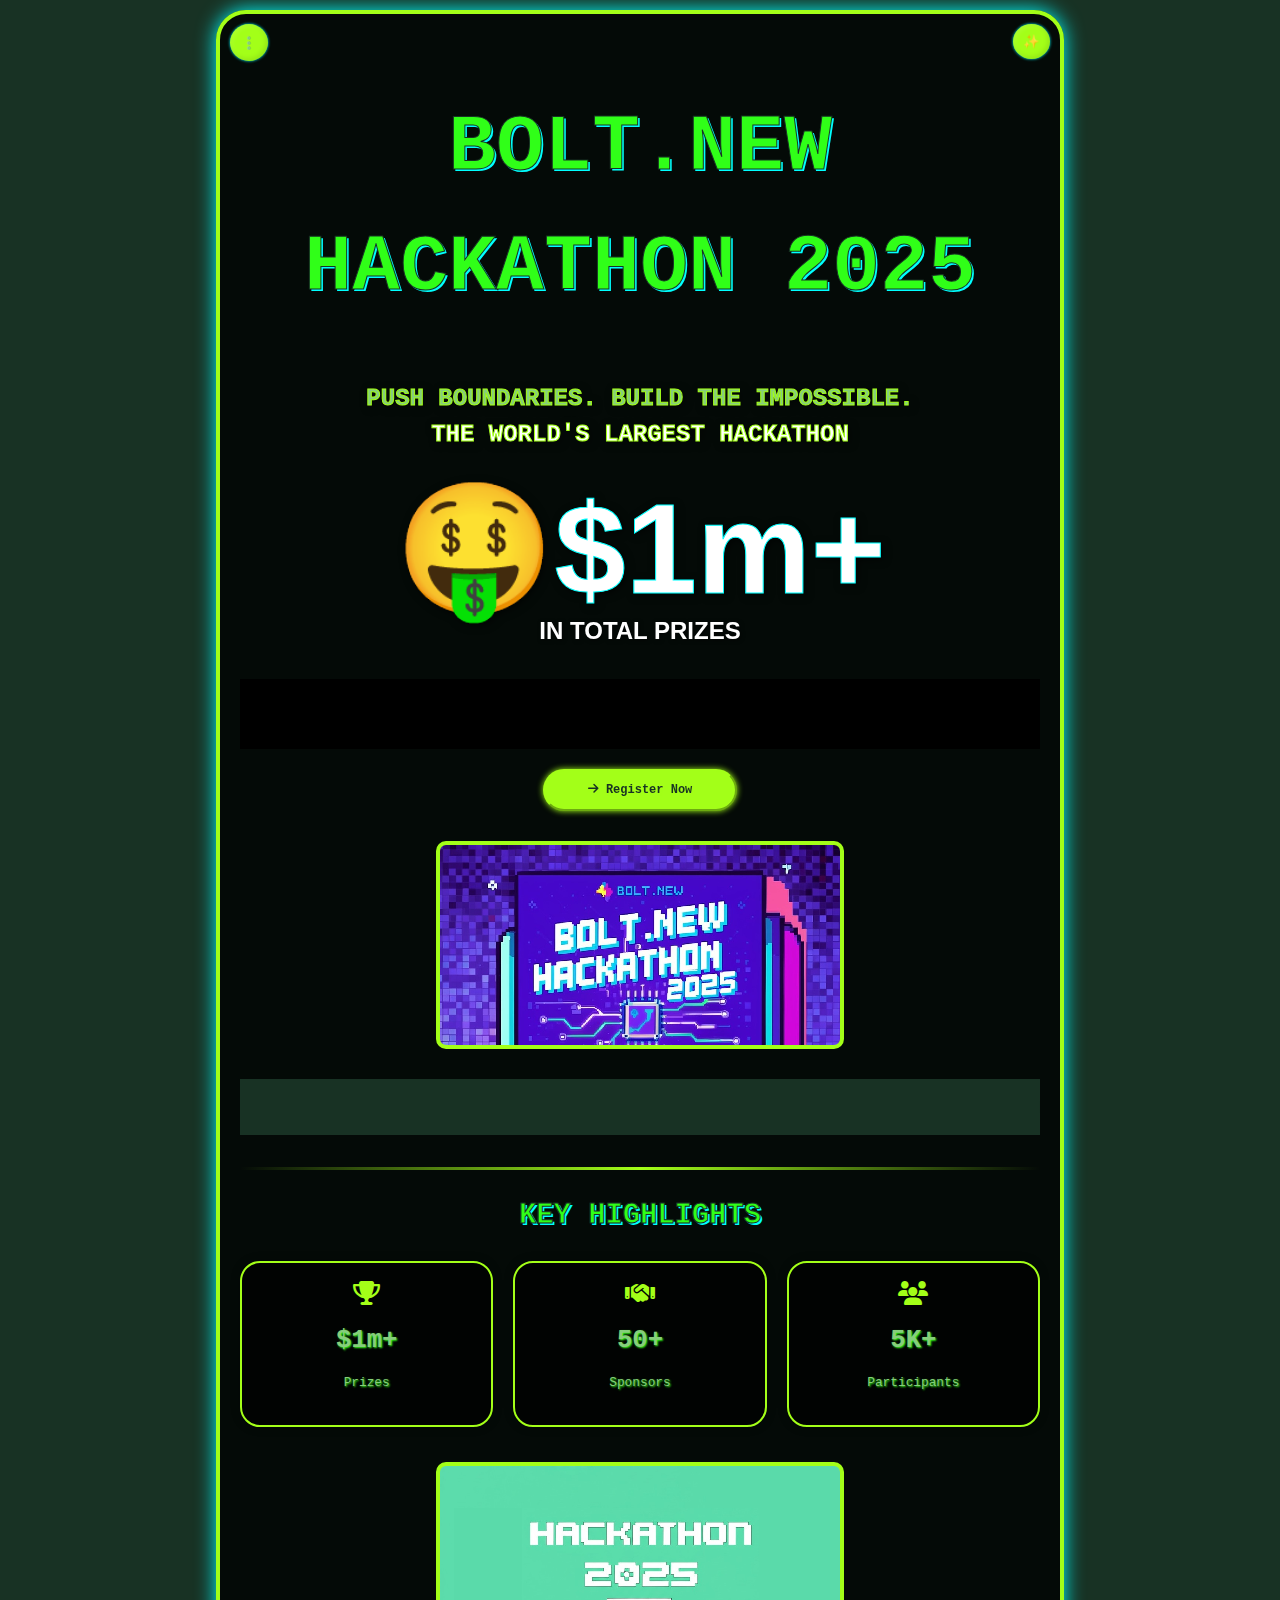
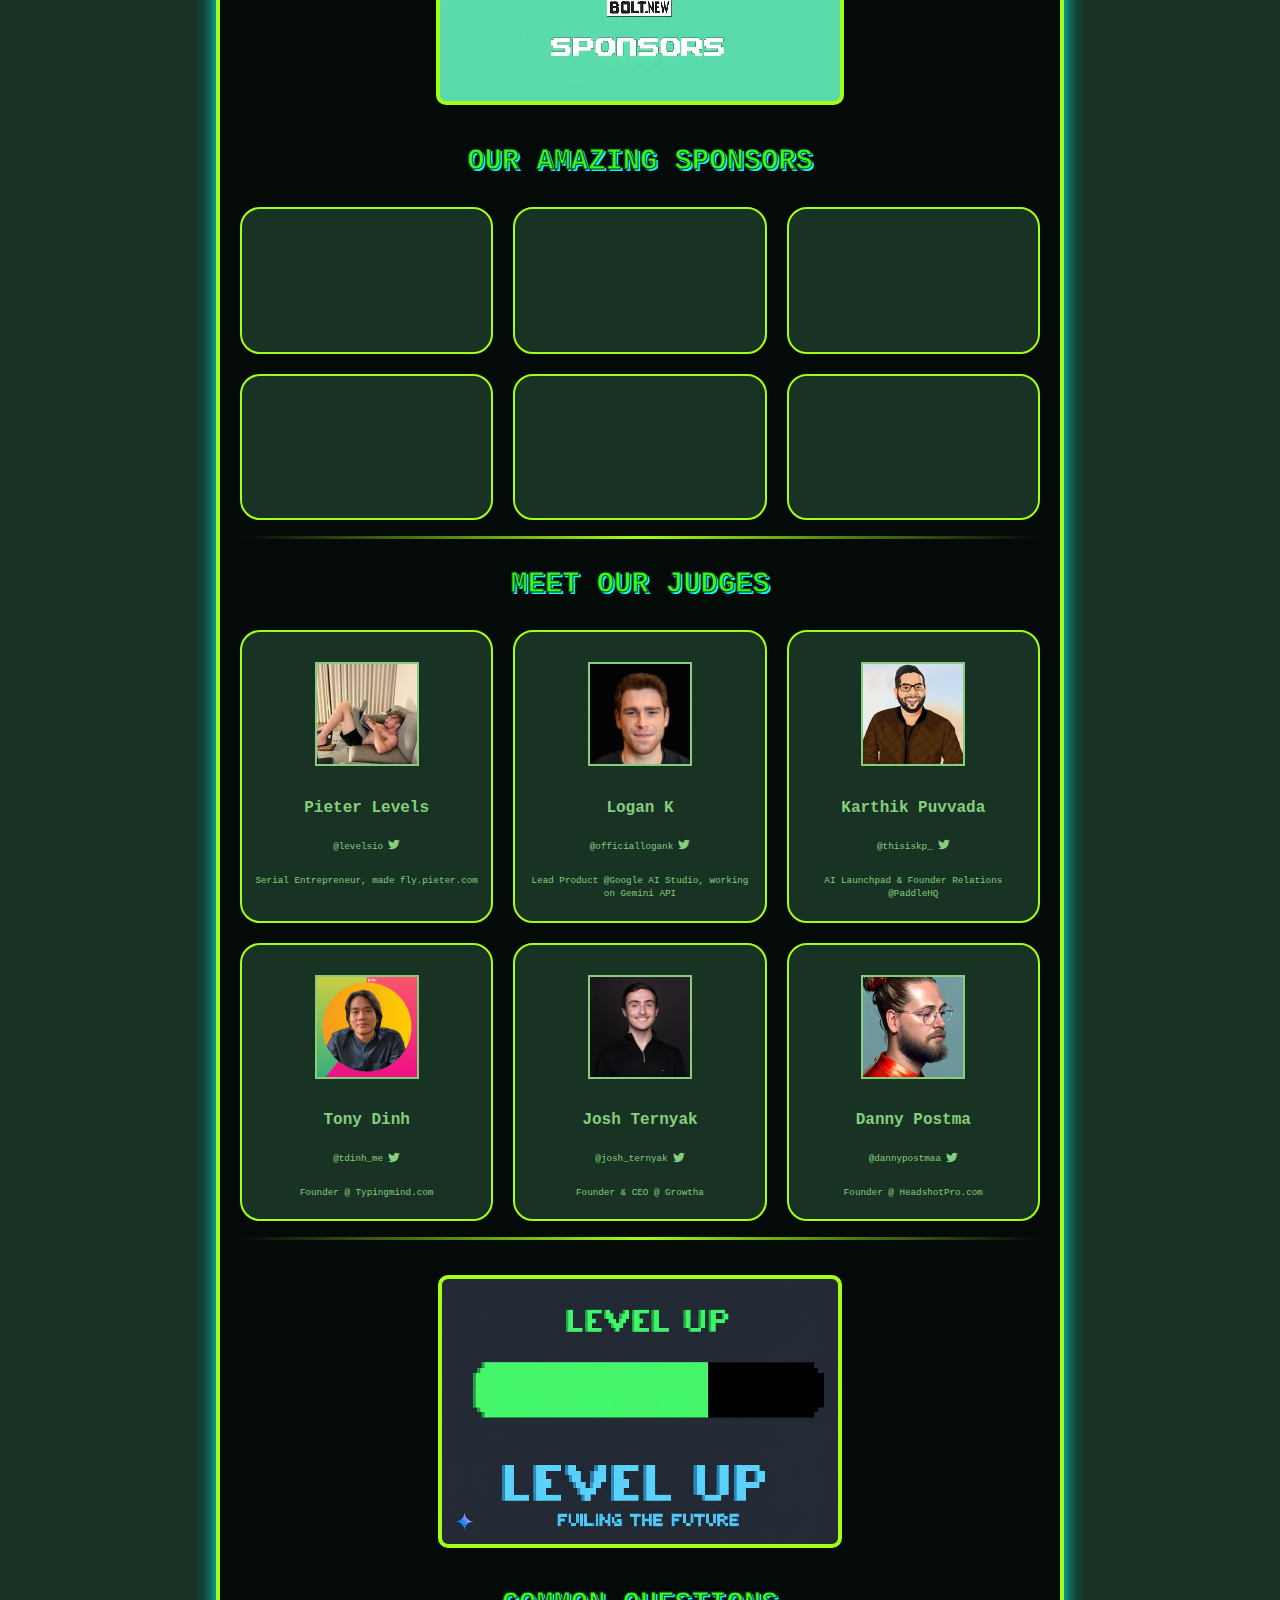
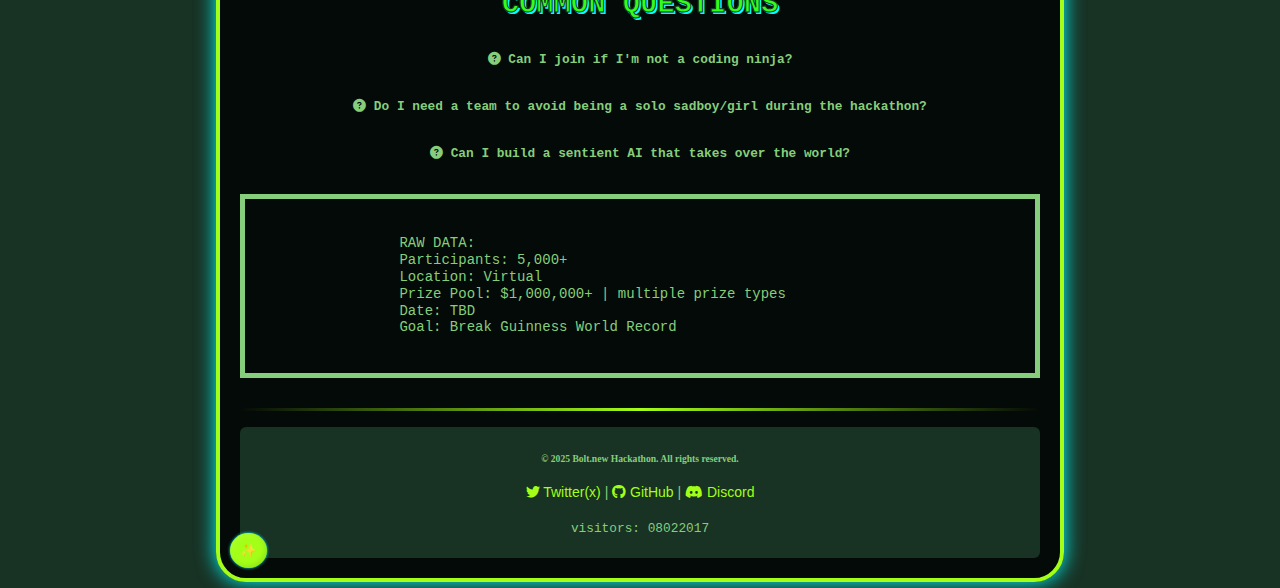
<file: index.html>
<!DOCTYPE html>
<html lang="en">
<head>
    <meta charset="UTF-8">
    <meta name="viewport" content="width=device-width, initial-scale=1.0">
    <meta http-equiv="Content-Security-Policy" content="default-src 'self' vercel.app vercel.com; style-src 'self' 'unsafe-inline' https://fonts.googleapis.com https://cdnjs.cloudflare.com; font-src 'self' https:; img-src 'self' data:; connect-src 'self' ws://127.0.0.1:3001;">
    <meta name="referrer" content="strict-origin-when-cross-origin">
    <title>Bolt.new Hackathon 2025 - The World's Largest Hackathon</title>
    <link rel="icon" type="image/svg+xml" href="public/favicon.svg">
    <link href="https://fonts.googleapis.com/css2?family=Press+Start+2P&display=swap" rel="stylesheet">
    <link rel="stylesheet" href="style.css">
    <link rel="stylesheet" href="https://cdnjs.cloudflare.com/ajax/libs/font-awesome/6.7.2/css/all.min.css" integrity="sha512-Evv84Mr4kqVGRNSgIGL/F/aIDqQb7xQ2vcrdIwxfjThSH8CSR7PBEakCr51Ck+w+/U6swU2Im1vVX0SVk9ABhg==" crossorigin="anonymous" referrerpolicy="no-referrer" />
</head>
<body>
    <div class="container">
        <button id="dark-mode-toggle-bottom-left">✨</button>
        <button id="dark-mode-toggle-top-right">✨</button>
        <header>
            <h1 id="event-title" class="blink three-d-element">Bolt.new Hackathon 2025</h1>
        </header>

        <main>
            <section id="hero" class="three-d-element">
                <h2 style="font-size: 1.5rem; font-weight: bold; color: var(--text-color); text-shadow: 2px 2px 8px rgba(0,0,0,0.7); -webkit-text-stroke: 1px var(--primary-color);">PUSH BOUNDARIES. BUILD THE IMPOSSIBLE.</h2>
                <h2>The World's Largest Hackathon</h2>
                <h3>🤑$1m+</h3>
                <h4>IN TOTAL PRIZES</h4>
                <div class="logo-marquee" id="logoMarquee">
                    <div class="logo-marquee-content">
                    </div>
                </div>
                <a href="https://hackathon.dev" class="retro-button"><i class="fas fa-arrow-right"></i> Register Now</a>
                <div id="hero-illustration" class="pixelated-illustration"></div>
            </section>

            <div class="marquee">
                <p>BREAKING NEWS: We're trying to set the Guinness World Record for "Most web apps made in 24 hours while simultaneously losing sanity". Help us out by registering now!</p>
            </div>
<hr>
            <section id="highlights">
                <h2>Key Highlights</h2>
                <div class="highlights">
                    <div class="highlight-card three-d-element">
                        <i class="fas fa-trophy fa-xl"></i><h3>$1m+</h3>
                        <p>Prizes</p>
                    </div>
                    <div class="highlight-card three-d-element">
                        <i class="fas fa-handshake fa-xl"></i><h3>50+</h3>
                        <p>Sponsors</p>
                    </div>
                    <div class="highlight-card three-d-element">
                        <i class="fas fa-users fa-xl"></i><h3>5K+</h3>
                        <p>Participants</p>
                    </div>
                </div>
            </section>

            <div id="highlights-illustration" class="pixelated-illustration"></div>
            <section id="sponsors">
            <h2>Our Amazing Sponsors</h2>
            <div class="sponsors-grid">
                <div class="sponsor-logo three-d-element"><a href="https://supabase.com/" target="_blank"><img src="public/supabase.png" alt="Supabase"><p>Supabase</p></a></div>
                <div class="sponsor-logo three-d-element"><a href="https://www.netlify.com/" target="_blank"><img src="public/netlify.PNG" alt="Netlify"><p>Netlify</p></a></div>
                <div class="sponsor-logo three-d-element"><a href="https://www.cloudflare.com/" target="_blank"><img src="public/cloudflare.PNG" alt="Cloudflare"><p>Cloudflare</p></a></div>
                <div class="sponsor-logo three-d-element"><a href="https://sentry.io/" target="_blank"><img src="public/sentry.PNG" alt="Sentry"><p>Sentry</p></a></div>
                <div class="sponsor-logo three-d-element"><a href="https://loops.so/" target="_blank"><img src="public/loops.png" alt="Loops"><p>Loops</p></a></div>
                <div class="sponsor-logo three-d-element"><a href="https://algorand.co/" target="_blank"><img src="public/algo.PNG" alt="Algo"><p>Algo Foundation</p></a></div>
            </section>
<hr>
            <section id="judges">
                <h2>Meet Our Judges</h2>
                <div class="judges-grid">
                    <div class="judge-card three-d-element">
                        <img src="public/pieterlevels.jpg" alt="@levelsio">
                        <h4>Pieter Levels</h4>
                        <p><a href="https://nitter.net/levelsio" target="_blank">@levelsio<i class="fab fa-twitter fa-lg"></i></a></p>
                        <p>Serial Entrepreneur, made fly.pieter.com</p>
                    </div>
                    <div class="judge-card three-d-element">
                        <img src="public/logank.jpg" alt="@officiallogank">
                        <h4>Logan K</h4>
                        <p><a href="https://nitter.net/officiallogank" target="_blank">@officiallogank<i class="fab fa-twitter fa-lg"></i></a></p>
                        <p>Lead Product @Google AI Studio, working on Gemini API</p>
                    </div>
                    <div class="judge-card three-d-element">
                        <img src="public/karthikpuvvada.jpg" alt="@thisiskp_">
                        <h4>Karthik Puvvada</h4>
                        <p><a href="https://nitter.net/thisiskp_" target="_blank">@thisiskp_<i class="fab fa-twitter fa-lg"></i></a></p>
                        <p>AI Launchpad & Founder Relations @PaddleHQ</p>
                    </div>
                    <div class="judge-card three-d-element">
                        <img src="public/tdinh_me.png" alt="@tdinh_me">
                        <h4>Tony Dinh</h4>
                        <p><a href="https://nitter.net/tdinh_me" target="_blank">@tdinh_me<i class="fab fa-twitter fa-lg"></i></a></p>
                        <p>Founder @ Typingmind.com</p>
                    </div>
                    <div class="judge-card three-d-element">
                        <img src="public/josh_ternyak.jpg" alt="@josh_ternyak">
                        <h4>Josh Ternyak</h4>
                        <p><a href="https://nitter.net/josh_ternyak" target="_blank">@josh_ternyak<i class="fab fa-twitter fa-lg"></i></a></p>
                        <p>Founder & CEO @ Growtha</p>
                    </div>
                    <div class="judge-card three-d-element">
                        <img src="public/dannypostmaa.jpg" alt="@dannypostmaa">
                        <h4>Danny Postma</h4>
                        <p><a href="https://nitter.net/dannypostmaa" target="_blank">@dannypostmaa<i class="fab fa-twitter fa-lg"></i></a></p>
                        <p>Founder @ HeadshotPro.com</p>
                    </div>
                </div>
            </section>
<hr>
            <div id="faq-illustration" class="pixelated-illustration"></div>
            <section id="faq">
                <h2>Common Questions</h2>
                <div class="faq-question"><i class="fas fa-question-circle"></i> Can I join if I'm not a coding ninja?</div>
                <div class="faq-answer">Anyone who can code, design, or make dad jokes 🤣. Yes, solo hackers are welcome too (no need to beg friends to join you) 👫.</div>
                <div class="faq-question"><i class="fas fa-question-circle"></i> Do I need a team to avoid being a solo sadboy/girl during the hackathon?</div>
                <div class="faq-answer">No, we'll provide team formation events to help you find teammates. No swiping left or right required 🙅‍♂️💻</div>
                <div class="faq-question"><i class="fas fa-question-circle"></i> Can I build a sentient AI that takes over the world?</div>
                <div class="faq-answer">
                    You have creative freedom! 🎉
                    <br /><br />
                    But don't even think about copying and pasting your old code from 2018. 😒
                    <br /><br />
                    We have AI judges (not the cool kind, the kind that will disqualify you). 🤖
                    <br /><br />
                    Start from scratch and make something so cool that Elon Musk will DM you asking for a job. 🚀
                </div>
            </section>

            <div class="brutalist-element">
                RAW DATA:
                Participants: 5,000+
                Location: Virtual
                Prize Pool: $1,000,000+ | multiple prize types
                Date: TBD
                Goal: Break Guinness World Record
            </div>
        </main>
<hr>
        <footer>
        <small>&copy; 2025 Bolt.new Hackathon. All rights reserved.</small>
        <p>
            <a href="https://x.com/boltdotnew" target="_blank"><i class="fab fa-twitter"></i> Twitter(x)</a> |
            <a href="https://github.com/stackblitz/bolt.new" target="_blank"><i class="fab fa-github"></i> GitHub</a> |
            <a href="https://discord.com/invite/stackblitz" target="_blank"><i class="fab fa-discord"></i> Discord</a>
        </p>
            <div id="hit-counter">visitors: 08022017</div>
        </footer>

        <div class="radial-nav">
            <i class="fas fa-ellipsis-v"></i>
            <div class="radial-nav-items">
                <a href="#event-title" style="top: 20%; left: 50%;">Home</a>
                <a href="#judges" style="top: 50%; right: 20%;">Judges</a>
                <a href="#sponsors" style="bottom: 20%; right: 50%;">Sponsors</a>
                <a href="#faq" style="bottom: 50%; left: 20%;">FAQ</a>
            </div>
        </div>
    </div>

    <script src="script.js"></script>
</body>
</html>
</file>
<file: style.css>
:root {
    --primary-color: #A3FF18;
    --secondary-color: #30FF18;
    --background-color: #183224;
    --text-color: #86CE7C;
    --glow-color: #00FFFF;
    --accent-color: #30FF18;
}

body {
    font-family: 'Arial', sans-serif;
    background: var(--background-color) url('[data-uri]') repeat;
    color: var(--text-color);
    margin: 0;
    padding: 0;
    line-height: 1.5;
    transition: all 0.3s ease;
}

.container {
    width: 800px;
    margin: 0 auto;
    margin-top: 10px;
    margin-bottom: 10px;
    background-color: rgba(0, 0, 0, 0.8);
    border: 4px solid var(--primary-color);
    padding: 20px;
    /* box-shadow: 0 0 10px rgba(0, 0, 0, 0.3); */
    position: relative;
    overflow: hidden;
    border-radius: 30px;
    box-shadow: 0 0 20px var(--glow-color);
    
}

hr {
    border: none;
    background: linear-gradient(to right, transparent, var(--primary-color), transparent);
    height: 3px;
    border-radius: 2px;
    margin: 1em 0;
    /* box-shadow: 0 0 1px var(--glow-color); */
}

h1, h2 {
    text-align: center;
    text-transform: uppercase;
    color: var(--secondary-color);
    text-shadow: 2px 2px var(--glow-color);
    -webkit-text-stroke: 1px var(--background-color);
}

#event-title,
.retro-button,
h2,
.radial-nav,
.highlights,
.sponsors-grid,
.judge-card,
.faq-question {
    font-family: 'Press Start 2P', monospace;
}

.blink {
    animation: blinker 1.5s linear infinite;
    font-size: 5rem;
}

@keyframes blinker {
    50% { opacity: 0; }
}

.retro-button {
    background-color: var(--primary-color);
    color: var(--background-color);
    padding: 10px 20px;
    font-size: 12px;
    font-weight: bold;
    border: none;
    cursor: pointer;
    display: block;
    margin: 20px auto;
    text-decoration: none;
    text-align: center;
    border: 2px outset var(--primary-color);
    position: relative;
    overflow: hidden;
    transition: all 0.3s ease;
    max-width: 150px;
    text-shadow: 1px 1px 2px var(--primary-color);
    border-radius: 30px;
    box-shadow:
        0 0 6px
        var(--primary-color);
}


.retro-button:hover {
    background-color: var(--primary-color);
    color: var(--background-color);
    border-style: inset;
    transform: scale(1.05);
    box-shadow:
    0 0 6px
    var(--primary-color);
}

.retro-button::before {
    content: '';
    position: absolute;
    top: -50%;
    left: -50%;
    width: 200%;
    height: 200%;
    background: linear-gradient(45deg, transparent, rgba(0, 0, 0, 0.2), transparent);
    transform: rotate(45deg);
    transition: all 0.3s ease;
    opacity: 0;
}

.retro-button:hover::before {
    left: 100%;
    opacity: 0.5;
}

.highlights {
    display: grid;
    grid-template-columns: repeat(3, 1fr);
    gap: 20px;
}

.highlight-card {
    background-color: rgba(0, 0, 0, 0.7);
    color: #ffffff;
    border: 2px solid var(--primary-color);
    padding: 20px;
    /* margin: 10px; */
    /* width: 180px; */
    text-align: center;
    position: relative;
    overflow: hidden;
    transition: all 0.3s ease;
    border-radius: 20px;
    box-shadow: 0 0 10px rgba(0, 0, 0, 0.3);
}

.highlight-card h3 {
    font-size: 1.6rem;
    margin-bottom: 0.5rem;
    margin-top: 0.9rem;
    text-shadow: 1px 1px 2px var(--accent-color);
    color: var(--text-color);
}

.highlight-card p {
    font-size: 0.8rem;
    text-shadow: 1px 1px 2px var(--accent-color);
    color: var(--text-color);
}

.highlight-card i {
    color: var(--primary-color);
}

.highlight-card::before {
    content: '';
    position: absolute;
    top: 0;
    left: 0;
    right: 0;
    bottom: 0;
    background: linear-gradient(45deg, transparent, var(--glow-color), transparent);
    opacity: 0;
    transition: opacity 0.3s ease;
}

.highlight-card:hover {
    transform: scale(1.05);
    box-shadow: 0 0 15px var(--glow-color);
}

.highlight-card:hover::before {
    opacity: 0.3;
}

.sponsors-grid, .judges-grid {
    display: grid;
    grid-template-columns: repeat(3, 1fr);
    gap: 20px;
}

.sponsors-grid a {
    text-decoration: none;
    color: inherit;
}

.sponsor-logo, .judge-card {
    background-color: var(--background-color);
    border: 2px solid var(--primary-color);
    padding: 10px;
    text-align: center;
    transition: all 0.3s ease;
    border-radius: 20px;
}

.sponsor-logo img {
    margin-top: 20px;
    max-width: 90px; /* Adjust max-width */
    max-height: 50px; /* Adjust max-height */
}

.sponsor-logo p {
    font-weight: bold;
    font-size: 0.8rem; /* Increase font size */
}

.sponsor-logo:hover, .judge-card:hover {
    transform: scale(1.05);
    box-shadow: 0 0 10px var(--glow-color);
}

.judge-card img {
    max-width: 100px;
    border: 2px solid var(--text-color);
    transition: all 0.2s ease;
}

.judge-card {
    text-decoration: none; /* Remove underline */
    color: var(--text-color); /* Inherit text color */
    padding: 10px; /* Add padding */
    padding-top: 30px;
    overflow: hidden; /* Prevent content from being cut off */
}

.judge-card h4 {
    font-size: 1rem; /* Adjust font size */
    margin-bottom: 0.2rem; /* Adjust spacing */
}

.judge-card p {
    font-size: 0.58rem; /* Adjust font size */
    color: var(--text-color); /* Set bio color */
    margin-top: 20px; /* Remove default margin */
}

.judge-card:hover {
    transform: scale(1.05);
    box-shadow: 0 0 10px var(--glow-color);
    color: var(--secondary-color); /* Change text color on hover */
}

.judge-card:hover h4 {
    text-decoration: underline; /* Add underline on hover */
}

.judge-card img:hover {
    transform: scale(1.1);
}

.judge-card a {
    text-decoration: none;
    color: inherit;
}

.judge-card p a i {
    margin-left: 5px;
}

.faq-question {
    cursor: pointer;
    color: var(--text-color);
    margin-bottom: 28px;
    text-align: center;
    font-weight: bold;
    transition: all 0.3s ease;
    border-radius: 5px;
    font-size: 0.8rem;
}

.faq-question:hover {
    color: var(--secondary-color);
    animation: pulse 0.5s infinite alternate;
}

@keyframes pulse {
    from { transform: scale(1); }
    to { transform: scale(1.05); }
}

.faq-answer {
    display: none;
    margin-bottom: 20px;
    padding-left: 20px;
    color: var(--primary-color);
    text-align: center;
    font-family: 'Press Start 2P', cursive;
    font-size: 0.6rem;
}

#highlights h2,
#sponsors h2,
#judges h2,
#faq h2 {
    font-size: 1.8rem;
}

#hit-counter {
    text-align: center;
    font-size: 0.8rem;
    color: var(--text-color);
    font-family: monospace;
    margin-top: 1rem;
}

footer {
    text-align: center;
    padding: 20px;
    font-size: 14px;
    color: var(--text-color);
    background-color: var(--background-color);
    border-radius: 6px;
}

footer small {
    color: var(--text-color);
    font-weight: bold;
    font-family: 'Press Start 2P', cursive;
    font-size: 0.6rem;
}

footer a {
    color: var(--primary-color);
    text-decoration: none;
}

footer a:hover {
    text-decoration: underline;
}

.marquee {
    background-color: var(--background-color);
    color: var(--text-color);
    white-space: nowrap;
    overflow: hidden;
    box-sizing: border-box;
    margin-bottom: 2rem;
}

.marquee p {
    display: inline-block;
    padding-left: 100%;
    animation: marquee 8s linear infinite;
    color: var(--text-color);
    font-weight: bold;
    text-shadow: 1px 1px 2px var(--background-color);
}

@keyframes marquee {
    0%   { transform: translate(0, 0); }
    100% { transform: translate(-100%, 0); }
}

.logo-marquee {
    background-color: #000;
    overflow: hidden;
    white-space: nowrap;
    height: 70px; /* Make marquee larger */
    margin-top: 30px;
}

.logo-marquee-content {
    display: inline-block;
    padding-left: 100%;
    animation: logo-marquee 6s linear infinite;
}

@keyframes logo-marquee {
    0%   { transform: translate(0, 0); }
    100% { transform: translate(-100%, 0); }
}

.logo-marquee img {
    height: 60px; /* Adjust logo height for larger marquee */
    width: auto;
    margin: 0 50px; /* Adjust spacing for larger marquee */
    vertical-align: middle;
}

/* Radial Navigation */
.radial-nav {
    position: absolute;
    top: 10px;
    left: 10px;
    width: 38px;
    height: 37px;
    background-color: var(--primary-color);
    border-radius: 50%;
    display: flex;
    justify-content: center;
    align-items: center;
    cursor: pointer;
    z-index: 1000;
    transition: all 0.3s ease;
    box-shadow: inset -2px -2px 5px rgba(0, 0, 0, 0.1), inset 2px 2px 5px rgba(255, 255, 255, 0.1), 0 0 3px var(--glow-color);
}

.radial-nav::before {
    /* content: "\2630"; Unicode for a different hamburger icon */
    font-size: 1rem;
    position: relative;
    top: -2px;
    color: var(--text-color);
}

.radial-nav:hover {
    transform: scale(1.1) rotate(6deg);
    box-shadow: 0 0 15px var(--glow-color);
}

.radial-nav-items {
    position: absolute;
    width: 200px;
    height: 200px;
    background-color: rgba(0, 0, 0, 0.8);
    border-radius: 50%;
    display: none;
    justify-content: center;
    align-items: center;
    top: 50px;
    left: 50px;
}

.radial-nav-items a {
    position: absolute;
    color: var(--text-color);
    text-decoration: none;
    font-weight: bold;
    transition: all 0.3s ease;
}

.radial-nav-items a:hover {
    color: var(--secondary-color);
    transform: scale(1.2);
    text-shadow: 0 0 5px var(--glow-color);
}

/* 3D Elements */
.three-d-element {
    perspective: 1000px;
    transform-style: preserve-3d;
    transition: all 0.5s ease;
}

.three-d-element:hover {
    transform: rotateY(10deg) rotateX(5deg) scale(1.05);
}

/* Dark Mode Toggle */
#dark-mode-toggle-bottom-left {
    position: absolute;
    bottom: 10px;
    left: 10px;
    border-radius: 50%;
    background-color: var(--primary-color);
    color: var(--background-color);
    border: none;
    padding: 10px;
    cursor: pointer;
    z-index: 1000;
    transition: all 0.3s ease;
    box-shadow: inset -2px -2px 5px rgba(0, 0, 0, 0.1), inset 2px 2px 5px rgba(255, 255, 255, 0.1), 0 0 3px var(--glow-color);
}

#dark-mode-toggle-bottom-left:hover {
    background-color: var(--primary-color);
    color: var(--background-color);
    transform: scale(1.1);
    box-shadow: 0 0 6px var(--glow-color);
}

#dark-mode-toggle-top-right {
    position: absolute;
    top: 10px;
    right: 10px;
    border-radius: 50%;
    background-color: var(--primary-color);
    color: var(--background-color);
    border: none;
    padding: 10px;
    cursor: pointer;
    z-index: 1000;
    transition: all 0.3s ease;
    box-shadow: inset -2px -2px 5px rgba(0, 0, 0, 0.1), inset 2px 2px 5px rgba(255, 255, 255, 0.1), 0 0 3px var(--glow-color);
}

#dark-mode-toggle-top-right:hover {
    background-color: var(--primary-color);
    color: var(--background-color);
    transform: scale(1.1);
    box-shadow: 0 0 6px var(--glow-color);
}

/* Dark Mode Styles */
body.dark-mode {
    --primary-color: #00FFFF;
    --secondary-color: #FF00FF;
    --background-color: #000000;
    --text-color: #FFFFFF;
    --glow-color: #00FF00;
}

/* Macro Animations */
@keyframes sectionTransition {
    0% { opacity: 0; transform: translateY(50px); }
    100% { opacity: 1; transform: translateY(0); }
}

section {
    animation: sectionTransition 0.5s ease-out;
}

/* Brutalist Elements */
.brutalist-element {
    font-family: monospace;
    border: 5px solid var(--text-color);
    padding: 20px;
    margin: 30px 0;
    text-align: left;
    font-size: 14px;
    line-height: 1.2;
    white-space: pre-wrap;
    transition: all 0.3s ease;
    /* border-radius: 10px; */
}

.brutalist-element:hover {
    border-color: var(--glow-color);
    box-shadow: 0 0 10px var(--glow-color);
}

/* Custom Illustrations */
.pixelated-illustration {
    image-rendering: pixelated;
}

#hero-illustration {
    width: 400px;
    height: 200px;
    background-image: url('public/pixel_art_hero.jpg');
    background-size: cover;
    margin: 30px auto;
    border: 4px solid var(--primary-color);
    transition: all 0.3s ease;
    border-radius: 10px;
}

#hero-illustration:hover {
    transform: scale(1.03);
    box-shadow: 0 0 15px var(--glow-color);
}

#highlights-illustration {
    width: 400px;
    height: 235px;
    background-image: url('public/pixel_art_sponsors.jpg');
    background-size: cover;
    margin: 35px auto;
    border: 4px solid var(--primary-color);
    transition: all 0.3s ease;
    border-radius: 10px;
}

#highlights-illustration:hover {
    transform: scale(1.03);
    box-shadow: 0 0 15px var(--glow-color);
}

#faq-illustration {
    width: 396px;
    height: 265px;
    background-image: url('public/levelup.jpeg');
    background-size: cover;
    margin: 35px auto;
    border: 4px solid var(--primary-color);
    transition: all 0.3s ease;
    border-radius: 10px;
}

#faq-illustration:hover {
    transform: scale(1.03);
    box-shadow: 0 0 15px var(--glow-color);
}

/* New styles for Hero Section Text */
#hero {
    text-align: center;
}
#hero h2 {
    font-size: 1.5rem; /* Larger font size */
    font-weight: bold;  /* Bold font weight */
    color: #ffffff;      /* White text color */
    text-shadow: 2px 2px 8px rgba(0,0,0,0.7); /* More pronounced shadow */
    margin: 0 auto; /* Reduced margin */
    -webkit-text-stroke: 1px var(--primary-color);
}
#hero h4 {
    margin-top: -2.5rem;
    font-size: 1.5rem; /* Increased font size */
    color: #ffffff;
    text-shadow: 1px 1px 4px rgba(0,0,0,0.7);
    margin-bottom: 1rem;
    font-weight: bold;
}
#hero h3{
    margin-top: 0px;
    font-size: 8rem; /* Larger font size */
    font-weight: bold;  /* Bold font weight */
    color: #ffffff;      /* White text color */
    text-shadow: 2px 2px 8px rgba(0,0,0,0.7); /* More pronounced shadow */
    margin-bottom: 0.5rem; /* Reduced margin */
    -webkit-text-stroke: 1px var(--glow-color);
}
#hero p {
    font-size: 2.2rem; /* Slightly smaller size */
    font-style: italic; /* Italic font style */
    font-weight: bold;
    text-decoration: green wavy underline;
}
</file>
